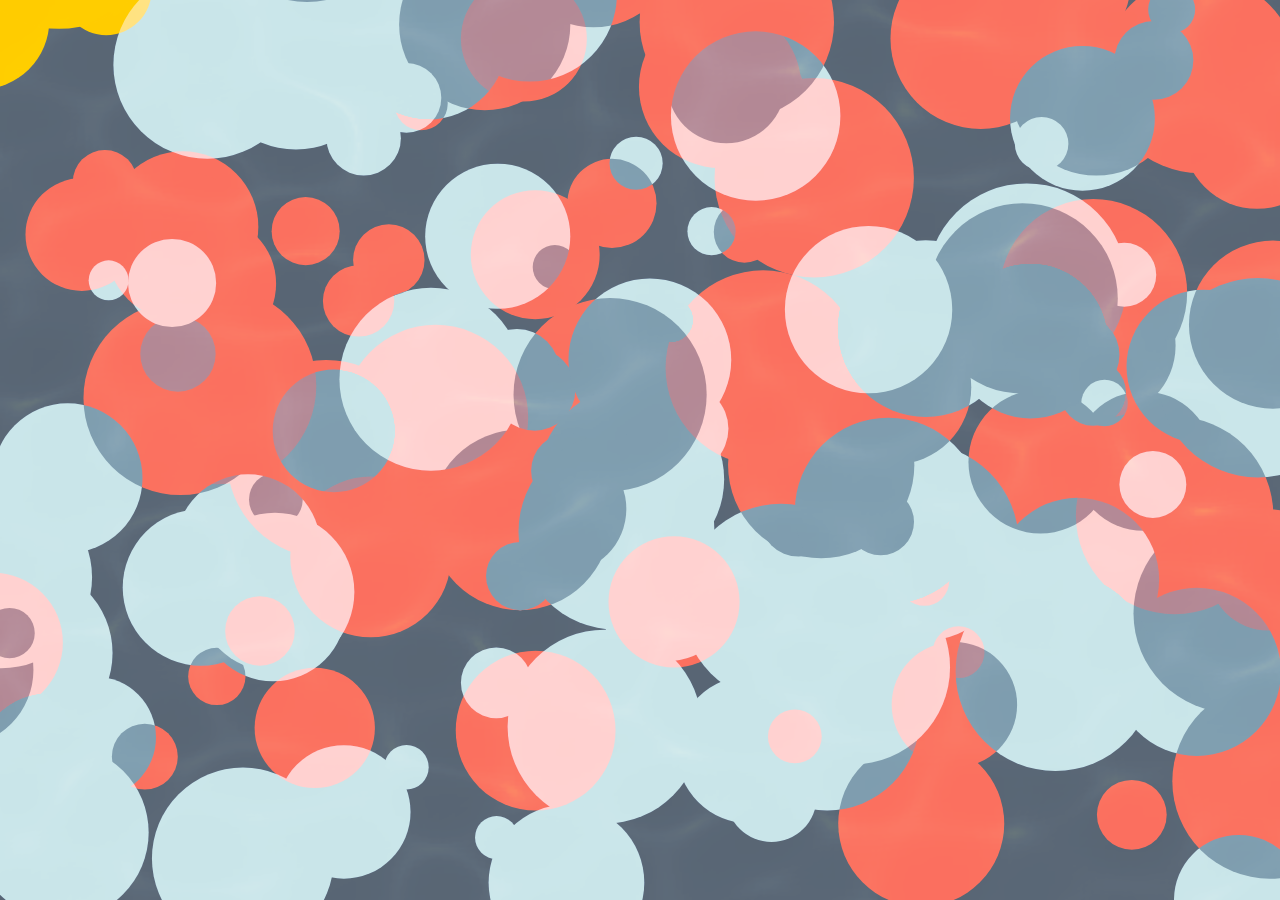
<file: index.html>
<!DOCTYPE html>
<html lang="en">
<head>
    <meta charset="UTF-8">
    <meta http-equiv="X-UA-Compatible" content="IE=edge">
    <meta name="viewport" content="width=device-width, initial-scale=1.0">
    <link rel="stylesheet" href="css/main.css">
    <link rel="icon" href="images/mew.png">
    <script type="module" src="js/main.js"></script>
    <title>Exercise 1 Arno</title>
</head>
<body>
    <!--h1 class="file_input">Display your text</h1-->
    <!--input type="file" class="file_input" id="file_box" accept="text"></input-->
    <canvas id="main_canvas"></canvas>
    <img src="images/text4.gif">
</body>
</html>
</file>
<file: css/main.css>
/* http://meyerweb.com/eric/tools/css/reset/ 
   v2.0 | 20110126
   License: none (public domain)
*/

html, body, div, span, applet, object, iframe,
h1, h2, h3, h4, h5, h6, p, blockquote, pre,
a, abbr, acronym, address, big, cite, code,
del, dfn, em, img, ins, kbd, q, s, samp,
small, strike, strong, sub, sup, tt, var,
b, u, i, center,
dl, dt, dd, ol, ul, li,
fieldset, form, label, legend,
table, caption, tbody, tfoot, thead, tr, th, td,
article, aside, canvas, details, embed, 
figure, figcaption, footer, header, hgroup, 
menu, nav, output, ruby, section, summary,
time, mark, audio, video {
	margin: 0;
	padding: 0;
	border: 0;
	font-size: 100%;
	font: inherit;
	vertical-align: baseline;
}
/* HTML5 display-role reset for older browsers */
article, aside, details, figcaption, figure, 
footer, header, hgroup, menu, nav, section {
	display: block;
}
body {
	line-height: 1;
}
ol, ul {
	list-style: none;
}
blockquote, q {
	quotes: none;
}
blockquote:before, blockquote:after,
q:before, q:after {
	content: '';
	content: none;
}
table {
	border-collapse: collapse;
	border-spacing: 0;
}

/* -----------------------END OF RESET-----------------------*/

body{
    font-family: sans-serif;
}

h1{

}
input{
    
}

.file_input{
    position: relative;
    z-index: 201;
    width: 15%;
    padding: 15px;
    padding-bottom: 5px;
    text-align: left;
    background-color: white;

}

img{
    z-index: 150;
    position: absolute;
    top: 0; left: 0;
    width: 100%; height: 100%;
    opacity: 20%;
    mix-blend-mode: overlay;
}

#main_canvas{
    z-index: 100;
    position: absolute;
    background-color: #626C66;
    top: 0; left: 0;
    width: 100%; height: 100%;
    mix-blend-mode: overlay;
}
</file>
